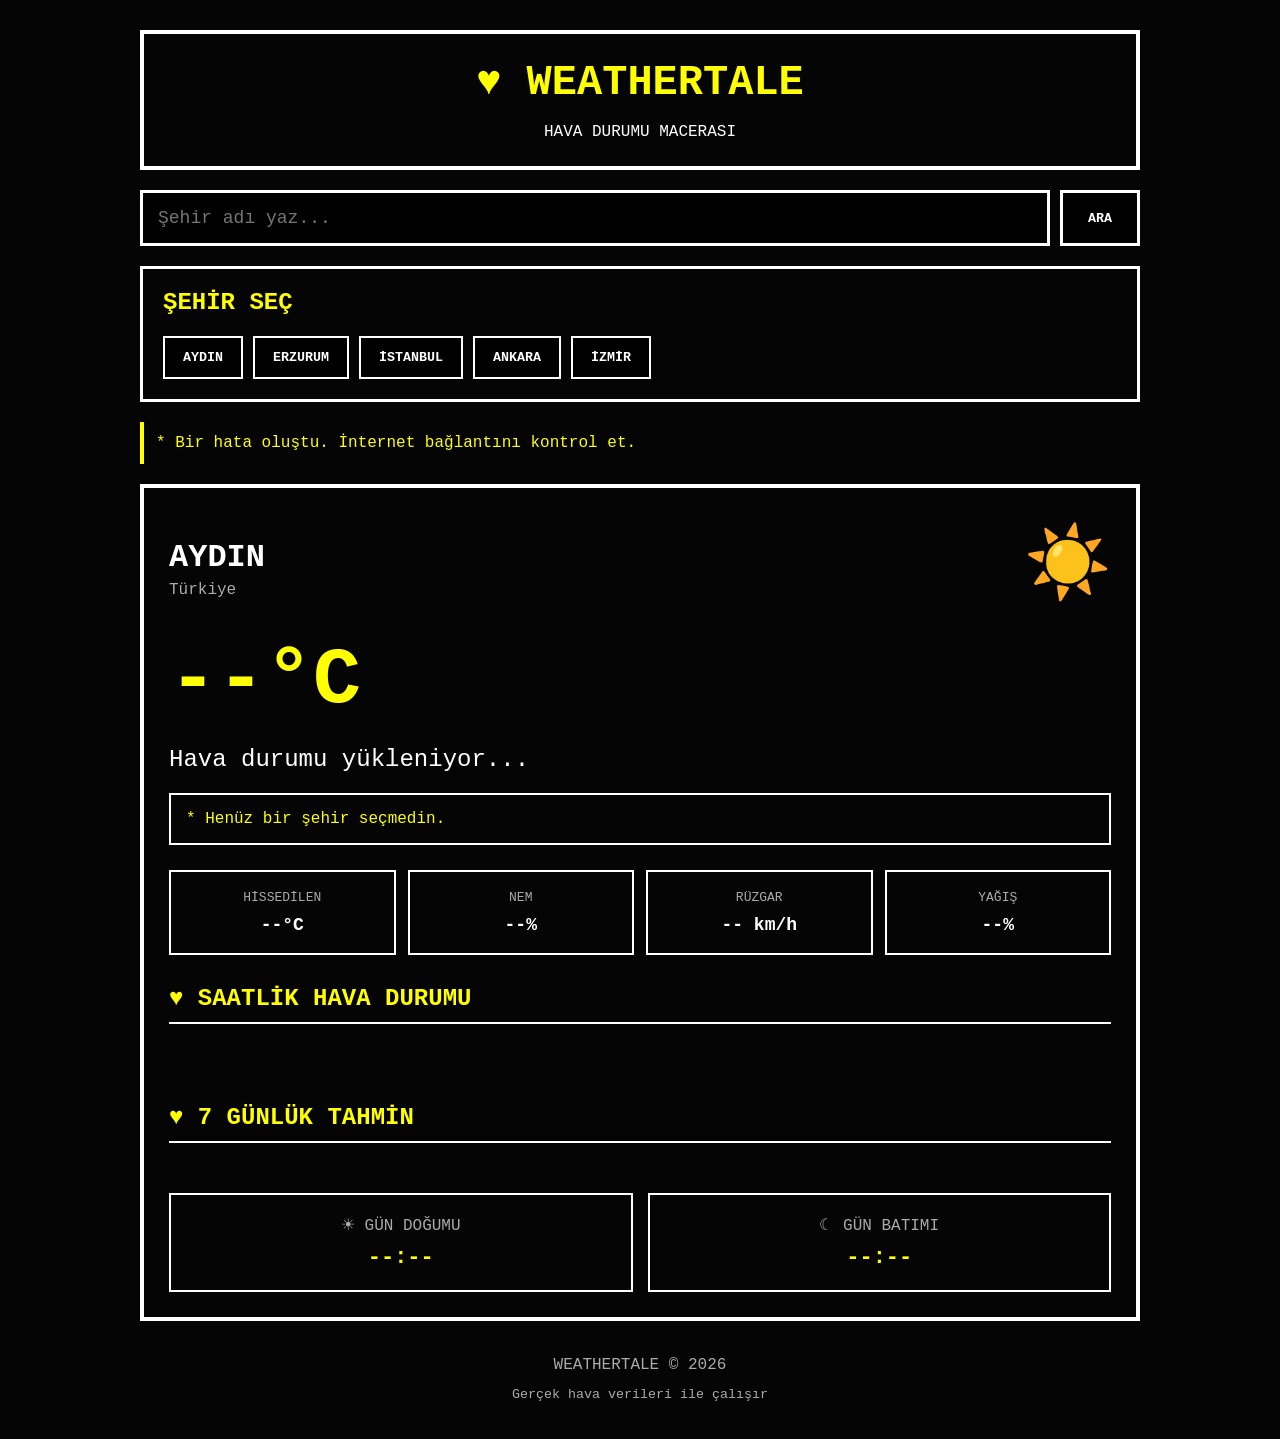
<file: index.html>
<!DOCTYPE html>
<html lang="tr">
<head>
    <meta charset="UTF-8">
    <meta name="viewport" content="width=device-width, initial-scale=1.0">

    <title>WEATHERTALE</title>

    <link rel="stylesheet" href="style.css">
</head>

<body>

    <div class="game-screen">

        <header>
            <h1>♥ WEATHERTALE</h1>
            <p>HAVA DURUMU MACERASI</p>
        </header>

        <!-- ŞEHİR ARAMA -->
        <section class="search-area">

            <input
                type="text"
                id="cityInput"
                placeholder="Şehir adı yaz..."
            >

            <button id="searchButton">
                ARA
            </button>

        </section>

        <!-- HIZLI ŞEHİRLER -->
        <section class="quick-cities">

            <h2>ŞEHİR SEÇ</h2>

            <div class="city-buttons">

                <button class="city-button" data-city="Aydın">
                    AYDIN
                </button>

                <button class="city-button" data-city="Erzurum">
                    ERZURUM
                </button>

                <button class="city-button" data-city="İstanbul">
                    İSTANBUL
                </button>

                <button class="city-button" data-city="Ankara">
                    ANKARA
                </button>

                <button class="city-button" data-city="İzmir">
                    İZMİR
                </button>

            </div>

        </section>

        <!-- DURUM -->
        <div id="status">
            * Bir şehir seçin...
        </div>


        <!-- HAVA DURUMU -->
        <main id="weather">

            <div class="weather-top">

                <div>
                    <h2 id="cityName">AYDIN</h2>
                    <p id="countryName">Türkiye</p>
                </div>

                <div class="weather-icon" id="weatherIcon">
                    ☀️
                </div>

            </div>


            <div class="temperature">
                <span id="temperature">--</span>°C
            </div>

            <div class="description" id="description">
                Hava durumu yükleniyor...
            </div>

            <div class="rpg-message" id="rpgMessage">
                * Henüz bir şehir seçmedin.
            </div>


            <!-- DETAYLAR -->

            <section class="details">

                <div class="detail-card">
                    <span>HİSSEDİLEN</span>
                    <strong id="feelsLike">--°C</strong>
                </div>

                <div class="detail-card">
                    <span>NEM</span>
                    <strong id="humidity">--%</strong>
                </div>

                <div class="detail-card">
                    <span>RÜZGAR</span>
                    <strong id="wind">-- km/h</strong>
                </div>

                <div class="detail-card">
                    <span>YAĞIŞ</span>
                    <strong id="rainChance">--%</strong>
                </div>

            </section>


            <!-- SAATLİK -->

            <section class="forecast-section">

                <h2>♥ SAATLİK HAVA DURUMU</h2>

                <div
                    id="hourlyForecast"
                    class="hourly-container">
                </div>

            </section>


            <!-- 7 GÜNLÜK -->

            <section class="forecast-section">

                <h2>♥ 7 GÜNLÜK TAHMİN</h2>

                <div
                    id="dailyForecast"
                    class="daily-container">
                </div>

            </section>


            <!-- GÜNEŞ -->

            <section class="sun-section">

                <div>
                    <span>☀ GÜN DOĞUMU</span>
                    <strong id="sunrise">--:--</strong>
                </div>

                <div>
                    <span>☾ GÜN BATIMI</span>
                    <strong id="sunset">--:--</strong>
                </div>

            </section>

        </main>


        <footer>
            WEATHERTALE © 2026
            <br>
            <small>Gerçek hava verileri ile çalışır</small>
        </footer>

    </div>


    <script src="script.js"></script>

</body>
</html>
</file>
<file: style.css>
* {
    box-sizing: border-box;
}

body {
    margin: 0;
    background: #050505;
    color: white;
    font-family: "Courier New", monospace;
}

.game-screen {
    width: 90%;
    max-width: 1000px;
    margin: 30px auto;
}


/* HEADER */

header {
    text-align: center;
    border: 4px solid white;
    padding: 25px;
    margin-bottom: 20px;
}

header h1 {
    margin: 0;
    color: #ffff00;
    font-size: 42px;
}

header p {
    margin-bottom: 0;
    font-size: 16px;
}


/* ARAMA */

.search-area {
    display: flex;
    gap: 10px;
    margin-bottom: 20px;
}

#cityInput {
    flex: 1;
    padding: 15px;
    background: black;
    border: 3px solid white;
    color: white;
    font-family: inherit;
    font-size: 18px;
    outline: none;
}

#cityInput:focus {
    border-color: #ffff00;
}

#searchButton {
    padding: 15px 25px;
    background: black;
    color: white;
    border: 3px solid white;
    font-family: inherit;
    font-weight: bold;
    cursor: pointer;
}

#searchButton:hover {
    background: white;
    color: black;
}


/* ŞEHİRLER */

.quick-cities {
    border: 3px solid white;
    padding: 20px;
    margin-bottom: 20px;
}

.quick-cities h2 {
    margin-top: 0;
    color: #ffff00;
}

.city-buttons {
    display: flex;
    flex-wrap: wrap;
    gap: 10px;
}

.city-button {
    background: black;
    color: white;
    border: 2px solid white;
    padding: 12px 18px;
    font-family: inherit;
    font-weight: bold;
    cursor: pointer;
}

.city-button:hover {
    background: #ffff00;
    color: black;
}


/* STATUS */

#status {
    border-left: 4px solid #ffff00;
    padding: 12px;
    margin-bottom: 20px;
    color: #ffff00;
}


/* HAVA DURUMU */

#weather {
    border: 4px solid white;
    padding: 25px;
}

.weather-top {
    display: flex;
    justify-content: space-between;
    align-items: center;
}

.weather-top h2 {
    font-size: 32px;
    margin-bottom: 5px;
}

.weather-top p {
    margin-top: 0;
    color: #aaa;
}

.weather-icon {
    font-size: 70px;
}

.temperature {
    font-size: 80px;
    font-weight: bold;
    margin: 20px 0;
    color: #ffff00;
}

.description {
    font-size: 24px;
    margin-bottom: 20px;
}

.rpg-message {
    border: 2px solid white;
    padding: 15px;
    margin-bottom: 25px;
    color: #ffff00;
}


/* DETAY KARTLARI */

.details {
    display: grid;
    grid-template-columns: repeat(4, 1fr);
    gap: 12px;
    margin-bottom: 30px;
}

.detail-card {
    border: 2px solid white;
    padding: 18px;
    text-align: center;
}

.detail-card span {
    display: block;
    color: #aaa;
    font-size: 13px;
    margin-bottom: 10px;
}

.detail-card strong {
    font-size: 18px;
}


/* TAHMİN */

.forecast-section {
    margin-top: 30px;
}

.forecast-section h2 {
    color: #ffff00;
    border-bottom: 2px solid white;
    padding-bottom: 10px;
}


/* SAATLİK */

.hourly-container {
    display: flex;
    gap: 10px;
    overflow-x: auto;
    padding: 10px 0 20px;
}

.hour-card {
    min-width: 120px;
    border: 2px solid white;
    padding: 15px;
    text-align: center;
}

.hour-card .time {
    color: #ffff00;
    margin-bottom: 10px;
}

.hour-card .icon {
    font-size: 30px;
    margin-bottom: 10px;
}

.hour-card .temp {
    font-size: 20px;
    font-weight: bold;
}

.hour-card .rain {
    color: #aaa;
    margin-top: 8px;
    font-size: 13px;
}


/* GÜNLÜK */

.daily-container {
    display: flex;
    flex-direction: column;
    gap: 10px;
}

.day-card {
    display: grid;
    grid-template-columns: 1.5fr 70px 1fr 1fr;
    align-items: center;
    border: 2px solid white;
    padding: 15px;
}

.day-name {
    color: #ffff00;
    font-weight: bold;
}

.day-icon {
    font-size: 30px;
}

.day-temp {
    font-size: 18px;
}

.day-rain {
    color: #aaa;
}


/* GÜNEŞ */

.sun-section {
    display: grid;
    grid-template-columns: 1fr 1fr;
    gap: 15px;
    margin-top: 30px;
}

.sun-section div {
    border: 2px solid white;
    padding: 20px;
    text-align: center;
}

.sun-section span {
    display: block;
    color: #aaa;
    margin-bottom: 10px;
}

.sun-section strong {
    font-size: 22px;
    color: #ffff00;
}


/* FOOTER */

footer {
    text-align: center;
    margin: 30px 0;
    color: #aaa;
    line-height: 1.8;
}


/* MOBİL */

@media (max-width: 700px) {

    .game-screen {
        width: 94%;
        margin: 15px auto;
    }

    header h1 {
        font-size: 28px;
    }

    .search-area {
        flex-direction: column;
    }

    #searchButton {
        width: 100%;
    }

    .details {
        grid-template-columns: repeat(2, 1fr);
    }

    .temperature {
        font-size: 60px;
    }

    .weather-icon {
        font-size: 50px;
    }

    .day-card {
        grid-template-columns: 1fr 50px 1fr;
        gap: 10px;
    }

    .day-rain {
        grid-column: 1 / -1;
    }

    .sun-section {
        grid-template-columns: 1fr;
    }
}
</file>
